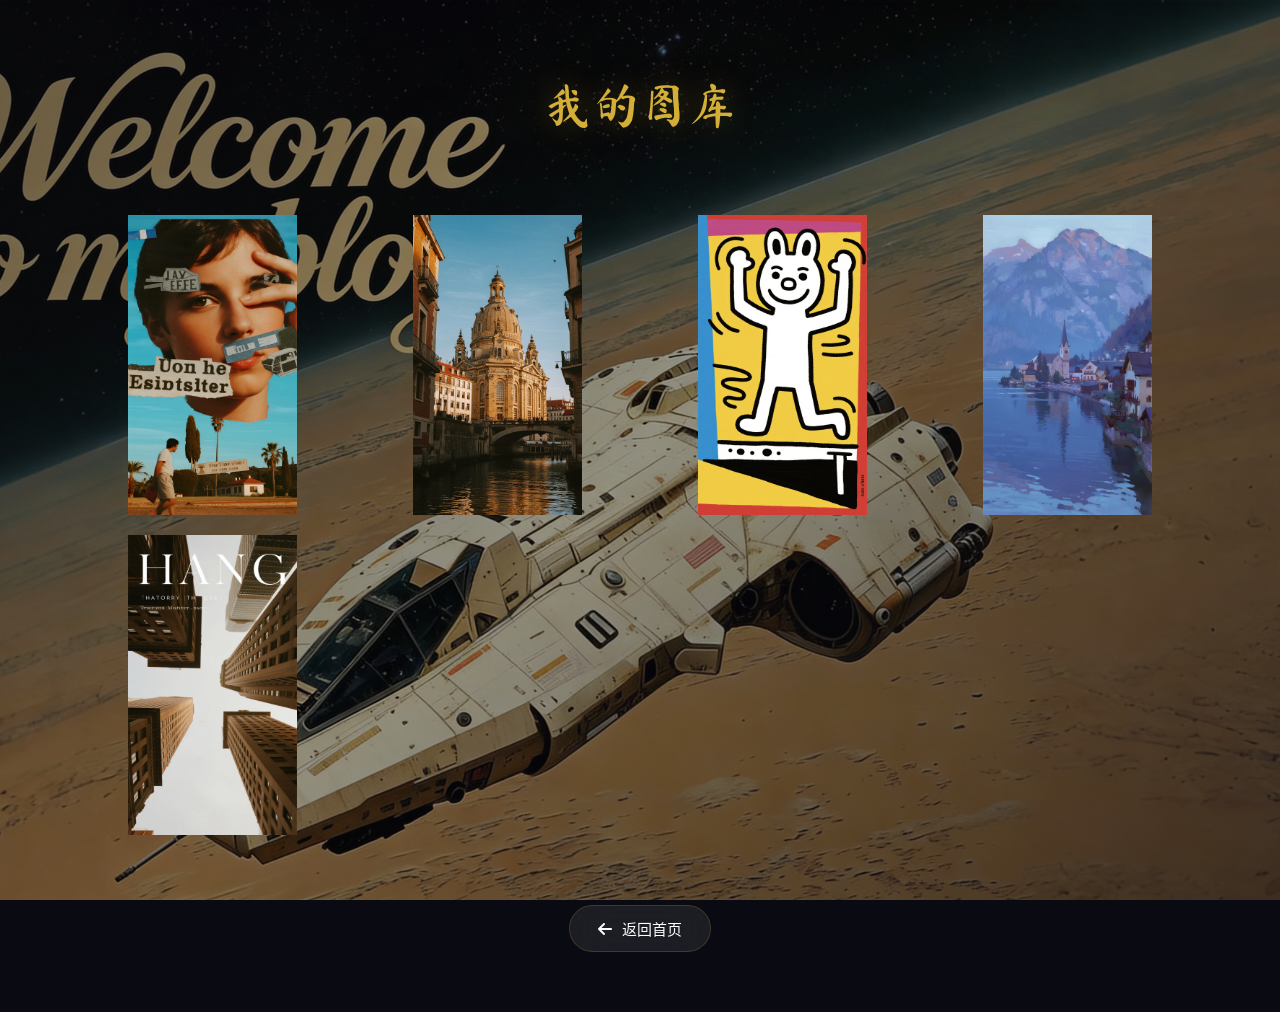
<file: gallery.html>
<!DOCTYPE html>
<html lang="zh-CN">
<head>
  <meta charset="UTF-8">
  <meta name="viewport" content="width=device-width, initial-scale=1.0, maximum-scale=1.0, user-scalable=no">
  <title>我的图库 - wuhobin.top</title>
  <link rel="stylesheet" href="css/fonts.css">
  <link rel="stylesheet" href="assets/fontawesome/css/all.min.css">
  <link rel="stylesheet" href="css/gallery.css">
</head>
<body>
  <div class="bg-scene" aria-hidden="true"></div>

  <main class="page gallery-page">
    <section class="gallery-content">
      <h1 class="gallery-title">我的图库</h1>
      
      <div class="gallery-grid">
        <div class="gallery-item">
          <img src="images/1.png" alt="图片1" loading="lazy">
        </div>
        <div class="gallery-item">
          <img src="images/2.png" alt="图片2" loading="lazy">
        </div>
        <div class="gallery-item">
          <img src="images/3.png" alt="图片3" loading="lazy">
        </div>
        <div class="gallery-item">
          <img src="images/4.png" alt="图片4" loading="lazy">
        </div>
        <div class="gallery-item">
          <img src="images/5.png" alt="图片5" loading="lazy">
        </div>
      </div>

      <div class="back-button-container">
        <a href="index.html" class="back-button">
          <i class="fa-solid fa-arrow-left" aria-hidden="true"></i>
          <span>返回首页</span>
        </a>
      </div>
    </section>
  </main>
</body>
</html>
</file>
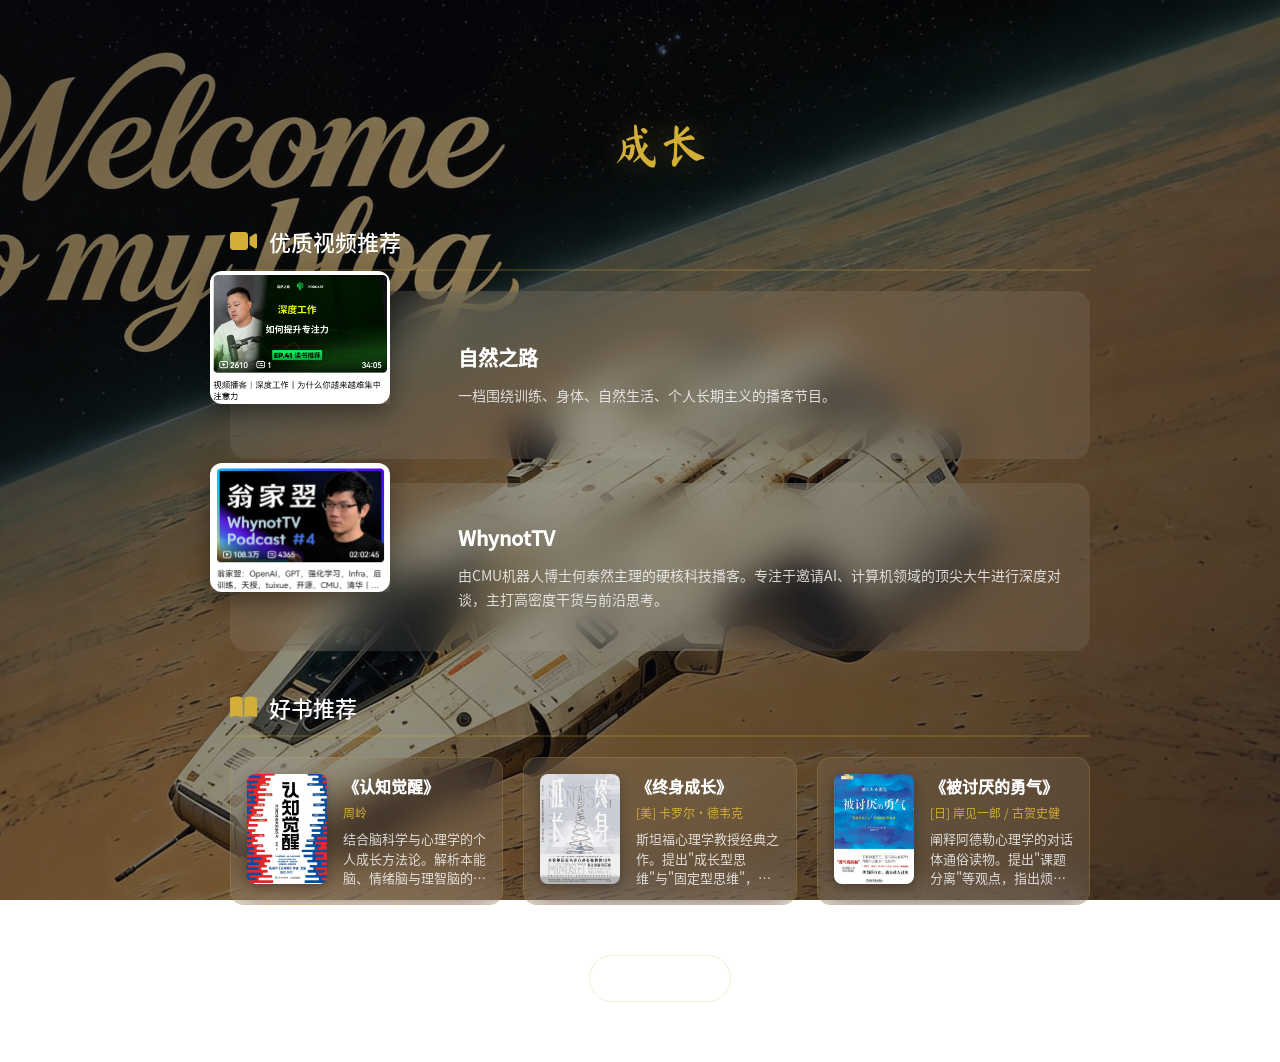
<file: growth.html>
<!DOCTYPE html>
<html lang="zh-CN">
<head>
  <meta charset="UTF-8">
  <meta name="viewport" content="width=device-width, initial-scale=1.0, maximum-scale=1.0, user-scalable=no">
  <title>成长 - wuhobin.top</title>
  <link rel="stylesheet" href="css/fonts.css">
  <link rel="stylesheet" href="assets/fontawesome/css/all.min.css">
  <link rel="stylesheet" href="css/growth.css">
</head>
<body>
  <div class="bg-scene" aria-hidden="true">
    <img class="bg-image" src="images/feichuan.png" alt="">
  </div>

  <main class="page growth-page">
    <section class="growth-content">
      <h1 class="growth-title">成长</h1>
      
      <div class="section-container">
        <h2 class="section-title">
          <i class="fa-solid fa-video" aria-hidden="true"></i>
          优质视频推荐
        </h2>

        <div class="video-list">
          <a href="https://www.bilibili.com/video/BV1TMLq64E1r/" target="_blank" class="video-card">
            <div class="video-thumbnail">
              <img src="images/7.png" alt="自然之路" loading="lazy">
            </div>
            <div class="video-info">
              <h3 class="video-title">自然之路</h3>
              <p class="video-desc">一档围绕训练、身体、自然生活、个人长期主义的播客节目。</p>
            </div>
          </a>

          <a href="https://www.bilibili.com/video/BV1darmBcE4A/" target="_blank" class="video-card">
            <div class="video-thumbnail">
              <img src="images/8.png" alt="WhynotTV" loading="lazy">
            </div>
            <div class="video-info">
              <h3 class="video-title">WhynotTV</h3>
              <p class="video-desc">由CMU机器人博士何泰然主理的硬核科技播客。专注于邀请AI、计算机领域的顶尖大牛进行深度对谈，主打高密度干货与前沿思考。</p>
            </div>
          </a>
        </div>
      </div>

      <div class="section-container">
        <h2 class="section-title">
          <i class="fa-solid fa-book-open" aria-hidden="true"></i>
          好书推荐
        </h2>

        <div class="book-list">
          <div class="book-card">
            <div class="book-cover">
              <img src="images/9.jpg" alt="认知觉醒" loading="lazy">
            </div>
            <div class="book-info">
              <h3 class="book-title">《认知觉醒》</h3>
              <p class="book-author">周岭</p>
              <p class="book-desc">结合脑科学与心理学的个人成长方法论。解析本能脑、情绪脑与理智脑的构造，提供提升自控力与专注力的策略，引导读者从混沌走向清醒。</p>
            </div>
          </div>

          <div class="book-card">
            <div class="book-cover">
              <img src="images/10.jpg" alt="终身成长" loading="lazy">
            </div>
            <div class="book-info">
              <h3 class="book-title">《终身成长》</h3>
              <p class="book-author">[美] 卡罗尔·德韦克</p>
              <p class="book-desc">斯坦福心理学教授经典之作。提出"成长型思维"与"固定型思维"，揭示决定成功的底层思维模式，教导人们通过努力拓展能力，积极面对挑战。</p>
            </div>
          </div>

          <div class="book-card">
            <div class="book-cover">
              <img src="images/11.jpg" alt="被讨厌的勇气" loading="lazy">
            </div>
            <div class="book-info">
              <h3 class="book-title">《被讨厌的勇气》</h3>
              <p class="book-author">[日] 岸见一郎 / 古贺史健</p>
              <p class="book-desc">阐释阿德勒心理学的对话体通俗读物。提出"课题分离"等观点，指出烦恼源于人际关系，鼓励人们放下期待，拥有被讨厌的勇气以获得自由。</p>
            </div>
          </div>
        </div>
      </div>

      <div class="back-button-container">
        <a href="index.html" class="back-button">
          <i class="fa-solid fa-arrow-left" aria-hidden="true"></i>
          <span>返回首页</span>
        </a>
      </div>
    </section>
  </main>
</body>
</html>
</file>
<file: css/fonts.css>
@font-face {
  font-family: 'Ma Shan Zheng';
  font-display: swap;
  src: url('../assets/fonts/ma-shan-zheng.woff2') format('woff2');
}

@font-face {
  font-family: 'Noto Sans SC';
  font-weight: 300;
  font-display: swap;
  src: url('../assets/fonts/noto-sans-sc-300.woff2') format('woff2');
}

@font-face {
  font-family: 'Noto Sans SC';
  font-weight: 400;
  font-display: swap;
  src: url('../assets/fonts/noto-sans-sc-400.woff2') format('woff2');
}

@font-face {
  font-family: 'Noto Sans SC';
  font-weight: 500;
  font-display: swap;
  src: url('../assets/fonts/noto-sans-sc-500.woff2') format('woff2');
}

@font-face {
  font-family: 'Pacifico';
  font-display: swap;
  src: url('../assets/fonts/pacifico.woff2') format('woff2');
}

@font-face {
  font-family: 'Share Tech Mono';
  font-display: swap;
  src: url('../assets/fonts/share-tech-mono.woff2') format('woff2');
}

@font-face {
  font-family: 'Xingkai';
  font-display: swap;
  src: url('../assets/fonts/xingkai.ttf') format('truetype');
}
</file>
<file: css/gallery.css>
:root {
  --primary-color: #d4af37;
  --secondary-color: #f5d76e;
  --bg-dark: #0a0a12;
  --bg-card: rgba(255, 255, 255, 0.08);
  --border-color: rgba(212, 175, 55, 0.2);
  --text-primary: #ffffff;
}

* {
  margin: 0;
  padding: 0;
  box-sizing: border-box;
}

body {
  font-family: 'Noto Sans SC', -apple-system, BlinkMacSystemFont, 'Segoe UI', Roboto, sans-serif;
  background: var(--bg-dark);
  color: var(--text-primary);
  min-height: 100vh;
  overflow-x: hidden;
}

.bg-scene {
  position: fixed;
  top: 0;
  left: 0;
  right: 0;
  bottom: 0;
  z-index: -1;
  background: url('../images/feichuan.png') no-repeat center center;
  background-size: cover;
  background-position: center;
}

.bg-scene::after {
  content: '';
  position: absolute;
  top: 0;
  left: 0;
  right: 0;
  bottom: 0;
  background: linear-gradient(
    135deg,
    rgba(10, 10, 18, 0.6) 0%,
    rgba(10, 10, 18, 0.4) 50%,
    rgba(10, 10, 18, 0.7) 100%
  );
}

.page {
  position: relative;
  z-index: 1;
  min-height: 100vh;
  padding: 60px;
}

.gallery-page {
  display: flex;
  justify-content: center;
}

.gallery-content {
  max-width: 1200px;
  width: 100%;
}

.gallery-title {
  font-family: 'Pacifico', 'Ma Shan Zheng', cursive;
  font-size: 48px;
  font-weight: 400;
  color: var(--primary-color);
  text-align: center;
  margin-bottom: 50px;
  text-shadow: 0 0 30px rgba(212, 175, 55, 0.3);
}

.gallery-grid {
  display: grid;
  grid-template-columns: repeat(auto-fill, minmax(220px, 1fr));
  gap: 20px;
  padding: 20px;
}

.gallery-item {
  border-radius: 16px;
  overflow: hidden;
  transition: all 0.3s ease;
}

.gallery-item:hover {
  transform: translateY(-6px);
  box-shadow: 0 12px 40px rgba(212, 175, 55, 0.3);
}

.gallery-item img {
  width: 100%;
  height: auto;
  object-fit: contain;
  display: block;
  max-height: 300px;
  border-radius: 16px;
}

.back-button-container {
  text-align: center;
  margin-top: 50px;
}

.back-button {
  display: inline-flex;
  align-items: center;
  gap: 10px;
  padding: 12px 28px;
  background: var(--bg-card);
  backdrop-filter: blur(20px);
  border: 1px solid var(--border-color);
  border-radius: 30px;
  color: var(--text-primary);
  text-decoration: none;
  font-size: 15px;
  transition: all 0.3s ease;
}

.back-button:hover {
  background: rgba(212, 175, 55, 0.15);
  border-color: var(--primary-color);
  color: var(--primary-color);
  transform: translateY(-2px);
  box-shadow: 0 6px 20px rgba(212, 175, 55, 0.2);
}

.back-button i {
  font-size: 16px;
}

@media (max-width: 768px) {
  .page {
    padding: 40px 20px;
  }
  
  .gallery-title {
    font-size: 36px;
    margin-bottom: 30px;
  }
  
  .gallery-grid {
    grid-template-columns: repeat(auto-fill, minmax(160px, 1fr));
    gap: 16px;
    padding: 10px;
  }
  
  .gallery-item img {
    max-height: 250px;
  }
  
  .back-button-container {
    margin-top: 40px;
  }
}

@media (max-width: 480px) {
  .gallery-title {
    font-size: 28px;
  }
  
  .gallery-grid {
    grid-template-columns: repeat(auto-fill, minmax(120px, 1fr));
    gap: 12px;
  }
  
  .gallery-item img {
    max-height: 200px;
  }
}
</file>
<file: css/growth.css>
:root {
  --primary-color: #d4af37;
  --secondary-color: #f5d76e;
  --bg-dark: #0a0a12;
  --bg-card: rgba(255, 255, 255, 0.08);
  --bg-card-hover: rgba(255, 255, 255, 0.12);
  --border-color: rgba(212, 175, 55, 0.2);
  --text-primary: #ffffff;
  --text-secondary: rgba(255, 255, 255, 0.8);
  --text-muted: rgba(255, 255, 255, 0.5);
}

* {
  margin: 0;
  padding: 0;
  box-sizing: border-box;
}

html {
  scroll-behavior: smooth;
}

body {
  font-family: 'Noto Sans SC', -apple-system, BlinkMacSystemFont, 'Segoe UI', Roboto, sans-serif;
  background-image: url('../images/feichuan.png');
  background-size: cover;
  background-position: center center;
  background-repeat: no-repeat;
  background-attachment: fixed;
  color: var(--text-primary);
  min-height: 100vh;
  overflow-x: hidden;
  position: relative;
}

.bg-scene {
  position: fixed;
  top: 0;
  left: 0;
  right: 0;
  bottom: 0;
  overflow: hidden;
  z-index: -1;
  pointer-events: none;
}

.bg-image {
  position: absolute;
  top: 0;
  left: 0;
  width: 100%;
  height: 100%;
  object-fit: cover;
  opacity: 0.6;
}

.bg-scene::after {
  content: '';
  position: absolute;
  top: 0;
  left: 0;
  right: 0;
  bottom: 0;
  background: linear-gradient(
    135deg,
    rgba(10, 10, 18, 0.6) 0%,
    rgba(10, 10, 18, 0.4) 50%,
    rgba(10, 10, 18, 0.7) 100%
  );
}

.growth-page {
  position: relative;
  z-index: 1;
  padding: 100px 60px 60px;
  max-width: 1200px;
  margin: 0 auto;
}

.growth-content {
  max-width: 900px;
  margin: 0 auto;
  padding-left: 40px;
}

.growth-title {
  font-family: 'Pacifico', 'Ma Shan Zheng', cursive;
  font-size: 48px;
  font-weight: 400;
  color: var(--primary-color);
  text-align: center;
  margin-bottom: 40px;
  text-shadow: 0 0 30px rgba(212, 175, 55, 0.3);
}

.section-container {
  margin-bottom: 40px;
}

.section-title {
  display: flex;
  align-items: center;
  gap: 12px;
  font-size: 22px;
  font-weight: 500;
  color: var(--text-primary);
  margin-bottom: 20px;
  padding-bottom: 12px;
  border-bottom: 2px solid var(--border-color);
}

.section-title i {
  color: var(--primary-color);
  font-size: 24px;
}

.video-list {
  display: flex;
  flex-direction: column;
  gap: 24px;
}

.video-card {
  position: relative;
  padding: 24px 24px 24px 28px;
  background: var(--bg-card);
  backdrop-filter: blur(20px);
  border-radius: 16px;
  text-decoration: none;
  transition: all 0.3s ease;
}

.video-card::before {
  content: '';
  position: absolute;
  top: 0;
  left: 0;
  right: 0;
  bottom: 0;
  background: linear-gradient(135deg, rgba(212, 175, 55, 0.08), rgba(212, 175, 55, 0.03));
  opacity: 0;
  transition: opacity 0.3s ease;
  border-radius: 16px;
}

.video-card:hover {
  transform: translateY(-4px);
  box-shadow: 0 12px 40px rgba(212, 175, 55, 0.12);
}

.video-card:hover::before {
  opacity: 1;
}

.video-thumbnail {
  position: absolute;
  left: -20px;
  top: -20px;
  width: 180px;
  z-index: 10;
  box-shadow: 0 8px 24px rgba(0, 0, 0, 0.4);
}

.video-thumbnail img {
  width: 100%;
  height: auto;
  display: block;
  border-radius: 12px;
  transition: transform 0.3s ease;
}

.video-card:hover .video-thumbnail img {
  transform: scale(1.05);
}

.video-info {
  margin-left: 200px;
  display: flex;
  flex-direction: column;
  justify-content: center;
  min-height: 120px;
  padding: 8px 0;
}

.video-title {
  font-size: 20px;
  font-weight: 600;
  color: var(--text-primary);
  margin-bottom: 12px;
  transition: color 0.3s ease;
}

.video-card:hover .video-title {
  color: var(--primary-color);
}

.video-desc {
  font-size: 14px;
  line-height: 1.7;
  color: var(--text-secondary);
}

.book-list {
  display: grid;
  grid-template-columns: repeat(auto-fill, minmax(260px, 1fr));
  gap: 20px;
}

.book-card {
  display: flex;
  gap: 16px;
  padding: 16px;
  background: var(--bg-card);
  backdrop-filter: blur(20px);
  border: 1px solid var(--border-color);
  border-radius: 14px;
  transition: all 0.3s ease;
}

.book-card:hover {
  transform: translateY(-3px);
  border-color: rgba(212, 175, 55, 0.3);
  box-shadow: 0 8px 30px rgba(212, 175, 55, 0.1);
}

.book-cover {
  width: 80px;
  height: 110px;
  flex-shrink: 0;
  border-radius: 8px;
  overflow: hidden;
  box-shadow: 0 4px 12px rgba(0, 0, 0, 0.3);
}

.book-cover img {
  width: 100%;
  height: 100%;
  object-fit: cover;
}

.book-info {
  flex: 1;
  display: flex;
  flex-direction: column;
  justify-content: center;
  min-width: 0;
}

.book-title {
  font-size: 16px;
  font-weight: 600;
  color: var(--text-primary);
  margin-bottom: 6px;
}

.book-author {
  font-size: 12px;
  color: var(--primary-color);
  margin-bottom: 8px;
}

.book-desc {
  font-size: 13px;
  line-height: 1.5;
  color: var(--text-secondary);
  display: -webkit-box;
  -webkit-line-clamp: 3;
  -webkit-box-orient: vertical;
  overflow: hidden;
}

.back-button-container {
  text-align: center;
  margin-top: 50px;
}

.back-button {
  display: inline-flex;
  align-items: center;
  gap: 10px;
  padding: 12px 28px;
  background: var(--bg-card);
  backdrop-filter: blur(20px);
  border: 1px solid var(--border-color);
  border-radius: 30px;
  color: var(--text-secondary);
  text-decoration: none;
  font-size: 15px;
  transition: all 0.3s ease;
}

.back-button:hover {
  background: rgba(212, 175, 55, 0.15);
  border-color: var(--primary-color);
  color: var(--primary-color);
  transform: translateY(-2px);
  box-shadow: 0 6px 20px rgba(212, 175, 55, 0.2);
}

.back-button i {
  font-size: 16px;
}

@media (max-width: 768px) {
  .growth-page {
    padding: 80px 20px 40px;
  }
  
  .growth-content {
    padding-left: 0;
  }
  
  .growth-title {
    font-size: 36px;
  }
  
  .section-title {
    font-size: 18px;
  }
  
  .video-card {
    flex-direction: column;
    padding-left: 20px;
  }
  
  .video-thumbnail {
    position: static;
    width: 100%;
    height: auto;
    margin-bottom: 16px;
  }
  
  .video-thumbnail img {
    width: 100%;
    height: auto;
    aspect-ratio: 16 / 9;
    object-fit: cover;
  }
  
  .video-info {
    margin-left: 0;
    min-height: auto;
  }
  
  .video-title {
    font-size: 18px;
  }
  
  .video-desc {
    font-size: 13px;
  }
  
  .book-list {
    grid-template-columns: 1fr;
  }
  
  .back-button-container {
    margin-top: 40px;
  }
}

@media (max-width: 480px) {
  .growth-title {
    font-size: 28px;
  }
  
  .video-card {
    padding: 16px;
  }
  
  .video-title {
    font-size: 16px;
  }
  
  .video-desc {
    font-size: 12px;
  }
  
  .book-card {
    padding: 14px;
  }
  
  .book-cover {
    width: 70px;
    height: 100px;
  }
  
  .book-title {
    font-size: 15px;
  }
  
  .book-desc {
    font-size: 12px;
    -webkit-line-clamp: 2;
  }
}
</file>
